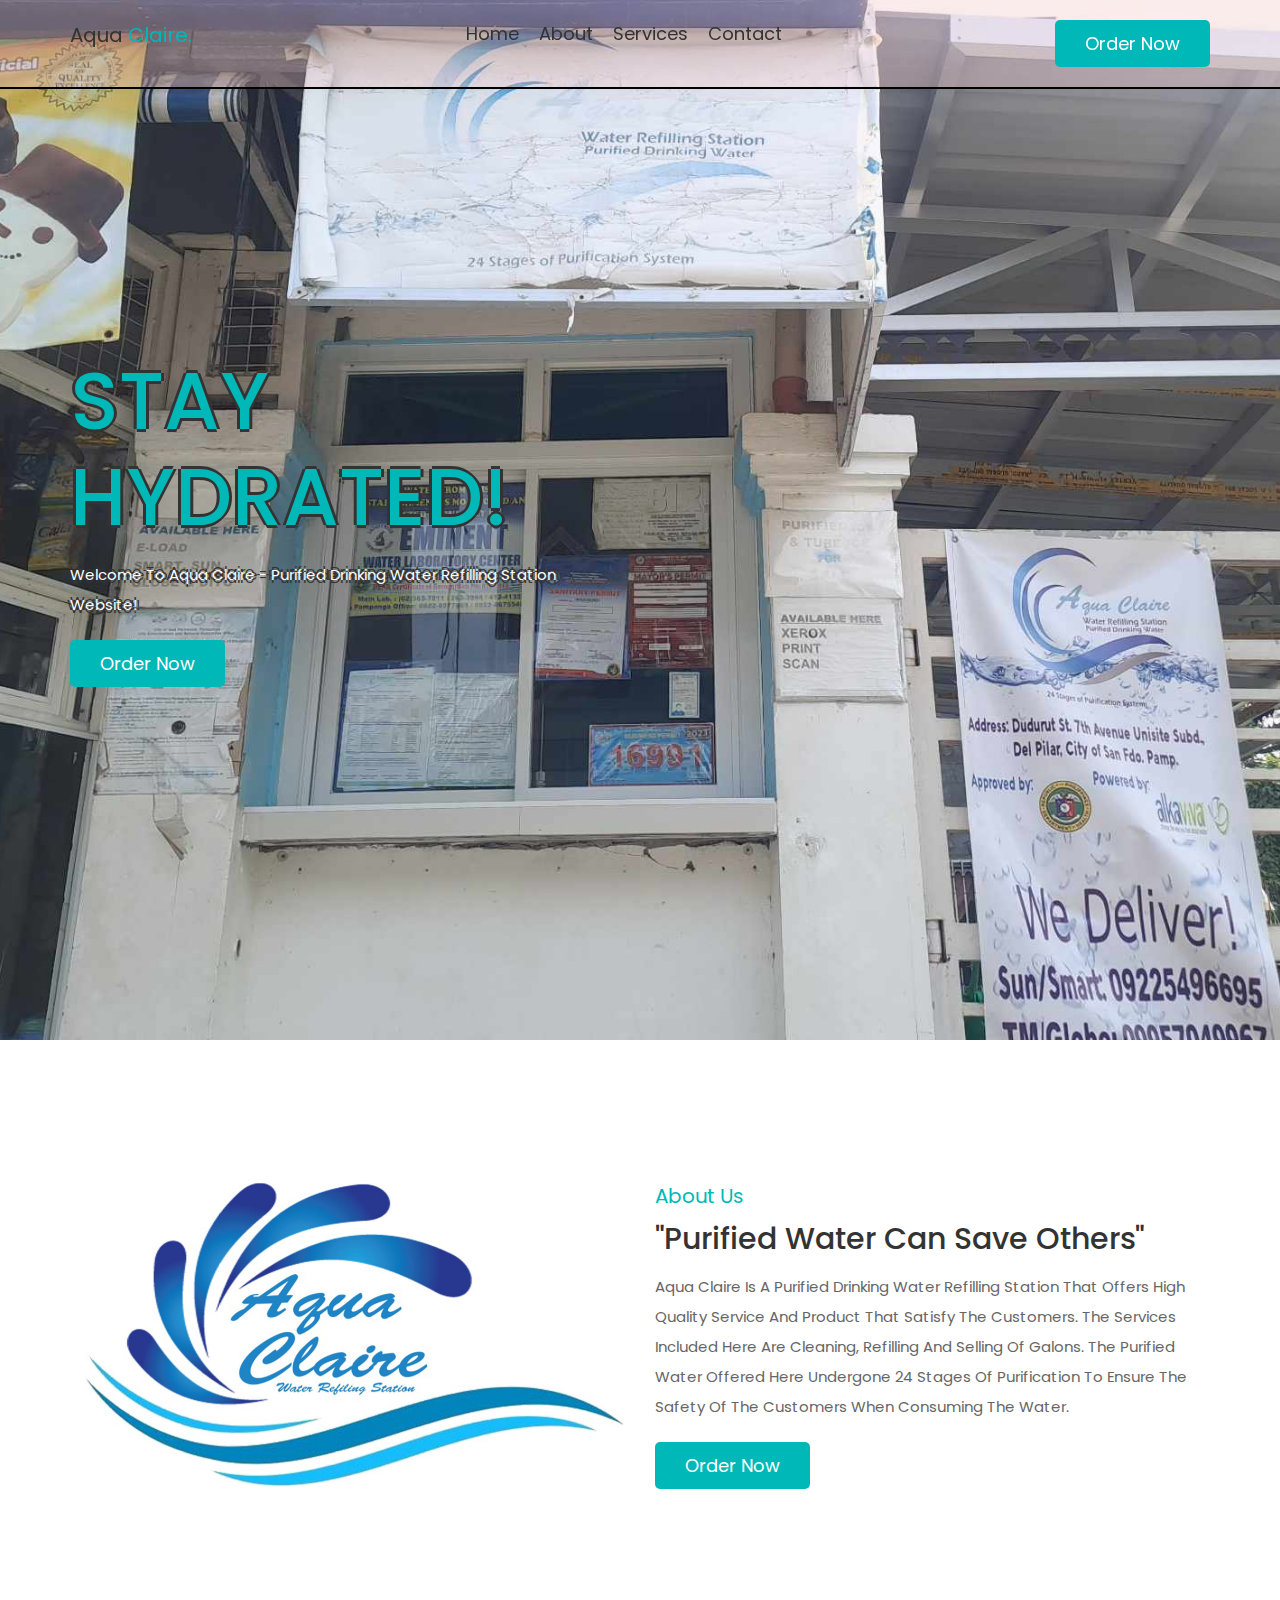
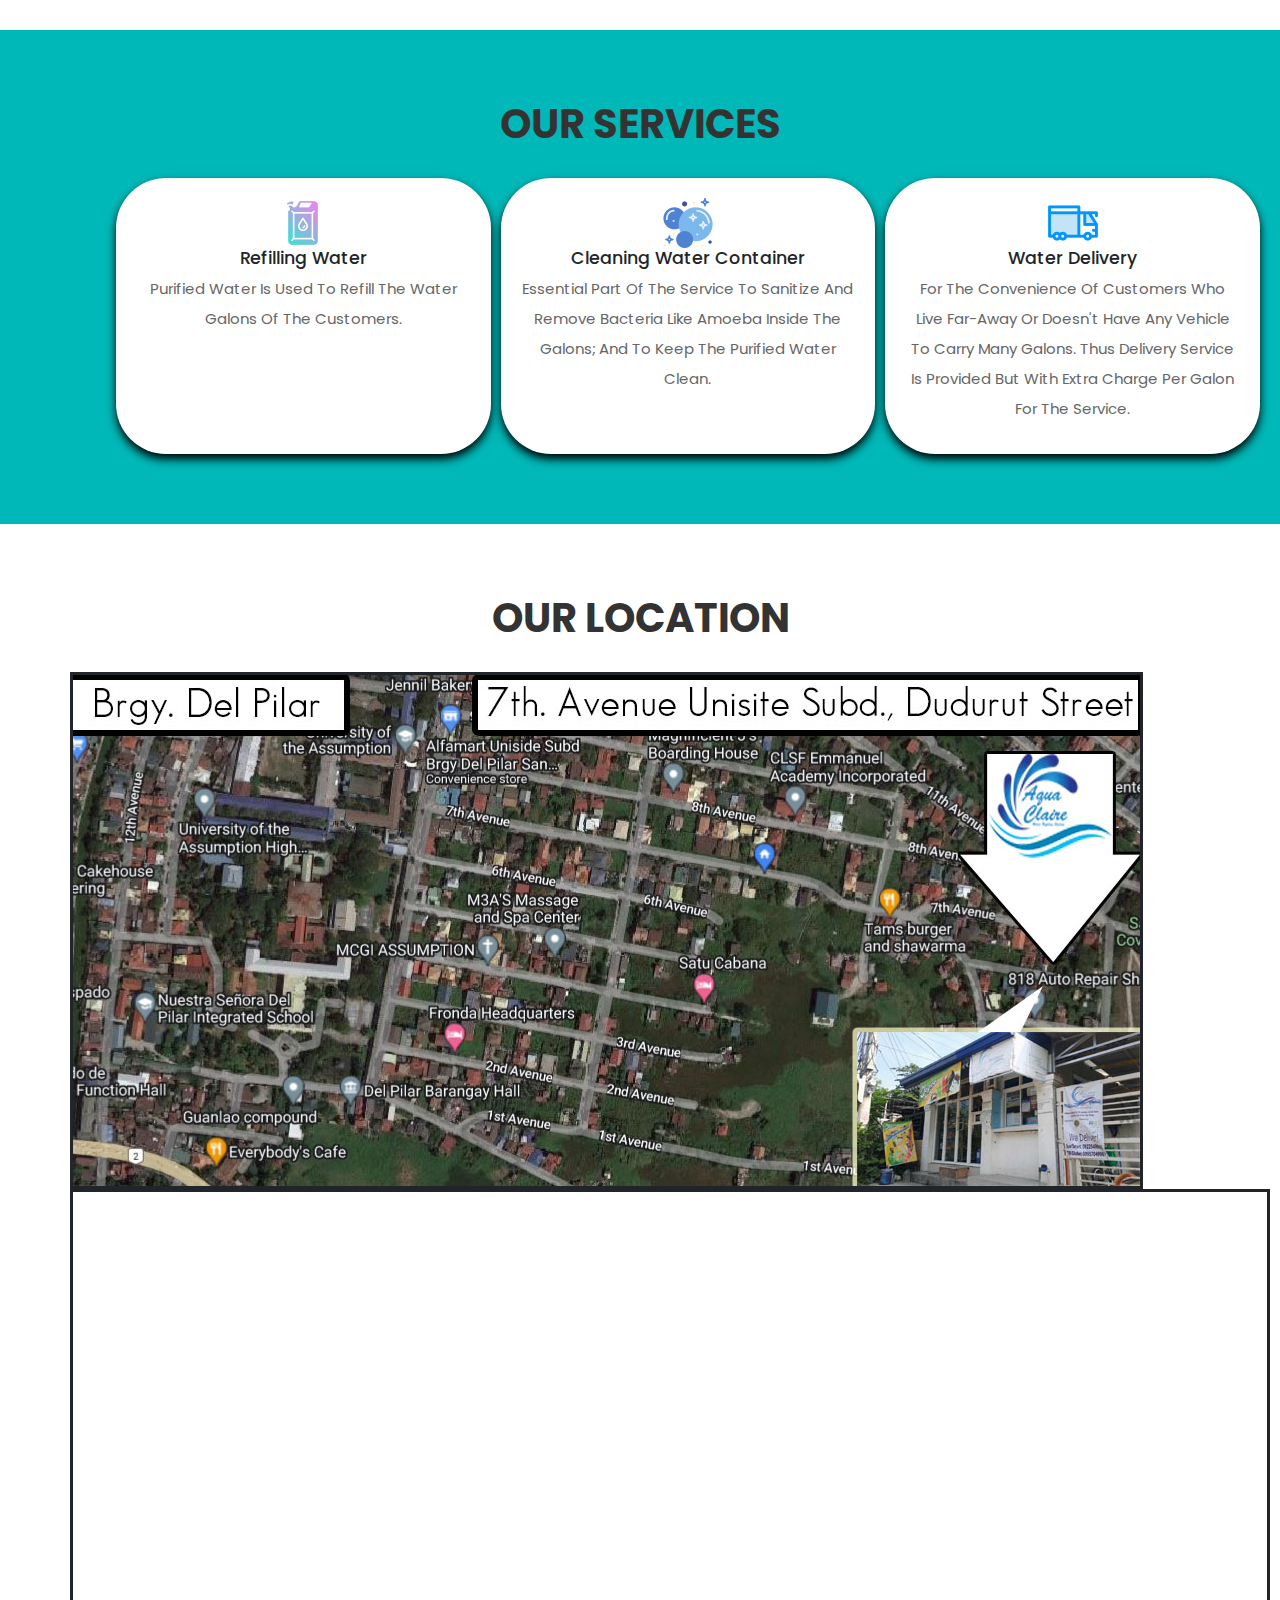
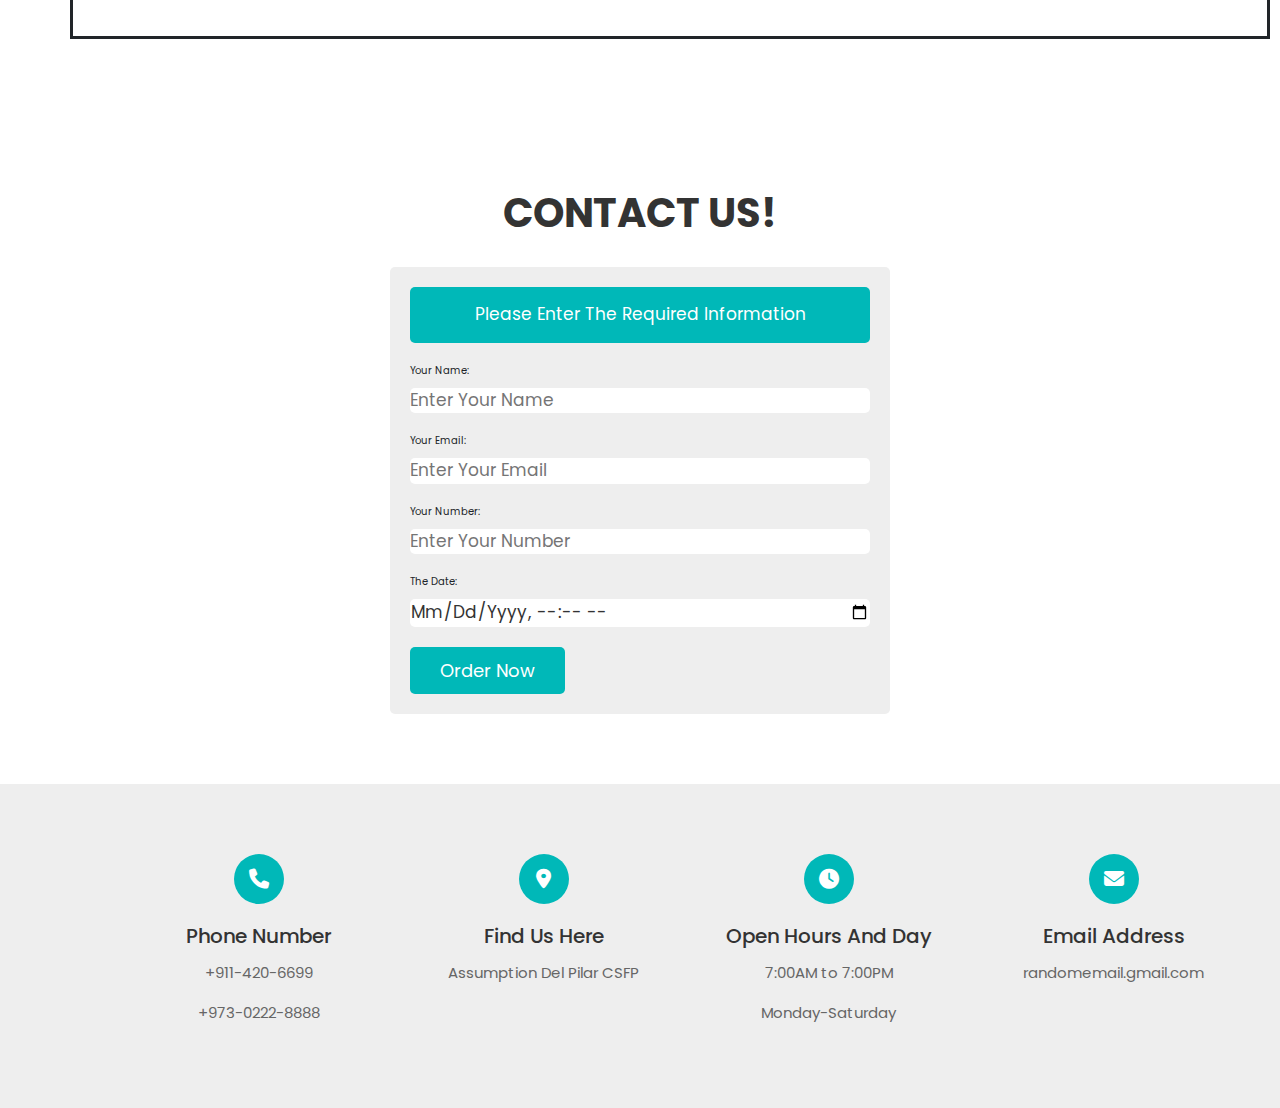
<file: index.html>
<!DOCTYPE html>
<html lang="en">
<head>
    <meta charset="UTF-8">
    <meta http-equiv="X-UA-Compatible" content="IE=edge">
    <meta name="viewport" content="width=device-width, initial-scale=1.0">
    <title>Water Station</title>
    <link rel="stylesheet" href="https://cdn.jsdelivr.net/npm/bootstrap@4.6.2/dist/css/bootstrap.min.css" integrity="sha384-xOolHFLEh07PJGoPkLv1IbcEPTNtaed2xpHsD9ESMhqIYd0nLMwNLD69Npy4HI+N" crossorigin="anonymous">
    <link rel="stylesheet" href="https://cdnjs.cloudflare.com/ajax/libs/font-awesome/6.4.0/css/all.min.css">
    <link rel="stylesheet" href="https://cdnjs.cloudflare.com/ajax/libs/bootstrap/4.6.1/css/bootstrap.min.css">
    <link rel="stylesheet" href="style.css">
</head>
<body>

<header class="header fixed-top">
    <div class="container">
        <div class="row align-times-center justify-content-between">
            <a href="index.html" class="logo">Aqua <span>Claire.</span> </a>

            <nav class="nav">
                <a href="index.html">Home</a>
                <a href="about.html">About</a>
                <a href="services.html">Services</a>
                <a href="contacts.html">Contact</a>
            </nav>
            
            <a href="#contact" class="link-btn">Order Now</a>

            <div id="menu-btn" class="fas fa-bars"></div>

        </div>
    </div>

</header>

<!-- home page -->

<section class="home" id="home">

    <div class="container">
        <div class="row min-vh-100 align-items-center">
            <div class="content text-center text-md-left">
                <h1>Stay Hydrated!</h1>
                <p>Welcome to Aqua Claire - Purified Drinking Water Refilling Station website!</p>
                <a href="contacts.html" class="link-btn" >Order now</a>
            </div>

        </div>
    </div>
    
   
</section>

<!-- home page -->

<!-- about page -->
<section class="about" id="about">

    <div class="container">

        <div class="row align-items-center">

            
            <div class="col-md-6 image">
                <div id="carouselExampleSlidesOnly" class="carousel slide" data-ride="carousel">
                    <div class="carousel-inner">
                      <div class="carousel-item active">
                        <img src="images/aqua-claire-logo-1.jpg" class="d-block w-100" alt="...">
                      </div>
                      <div class="carousel-item">
                        <img src="images/water-station-2.jpg" class="d-block w-100" alt="...">
                      </div>
                      <div class="carousel-item">
                        <img src="images/water-station-4.jpg" class="d-block w-100" alt="...">
                      </div>
                    </div>
                  
                </div>
            </div>
            

            <div class="col-md-6 content">
                <span>About us</span>
                <h3>"Purified water can save others"</h3>
            <p>
                Aqua Claire is a purified drinking water refilling station that offers high quality service and product that satisfy the customers. The services included here are cleaning, refilling and selling of galons. The Purified Water offered here undergone 24 stages of purification to ensure the safety of the customers when consuming the water.
            </p>
            <a href="contacts.html" class="link-btn">Order now</a>
            </div>
            
            
        </div>

    </div>
</section>

<!-- about page -->


<!-- services page -->

<section class="services" id="services">

    <h1 class="heading">Our Services</h1>

    <div class="box-container">

        <div class="box">
            <img src="images/refill water.png"  alt="">
            <h3>Refilling Water</h3>
            <p>Purified water is used to refill the water galons of the customers.</p>
        </div>

        <div class="box">
            <img src="images/bubbles.png"  alt="">
            <h3>Cleaning water container</h3>
            <p>Essential part of the service to sanitize and remove bacteria like amoeba inside the galons; and to keep the purified water clean.</p>
        </div>

        <div class="box">
            <img src="images/delivery.png"  alt="">
            <h3>Water Delivery</h3>
            <p>For the convenience of customers who live far-away or doesn't have any vehicle to carry many galons. Thus delivery service is provided but with extra charge per galon for the service.</p>
        </div>

</section>


<!-- services page -->

<!-- contact page -->

<section class="location" id="location">

    <h1 class="heading">Our Location</h1>
    <div class="container">
        <div class="row allign-items-center">
            <img src="images/Location-station.jpg" class="d-block w-150" style="border: solid;" alt="">
                
        </div>

        <div class="row allign-items-center">
            <p><iframe src="https://www.google.com/maps/embed?pb=!1m18!1m12!1m3!1d30825.00496573724!2d120.66639468956443!3d15.041166456867543!2m3!1f0!2f0!3f0!3m2!1i1024!2i768!4f13.1!3m3!1m2!1s0x3396f77b22bd78d5%3A0x5104decd45a9ce9a!2s6th%20Avenue%2C%20San%20Fernando%2C%20Pampanga!5e0!3m2!1sen!2sph!4v1685825049662!5m2!1sen!2sph" class="d-block w-150" width="1200" height="450" style="border:solid;" allowfullscreen="" loading="lazy" referrerpolicy="no-referrer-when-downgrade"></iframe></p>
        </div>
    </div>

</section>

<section class="contact" id="contact">

    <h1 class="heading">Contact Us!</h1>
    
    <form action="connect.php" method="post">
       
        <p class="message">Please enter the required Information</p>
        <span>Your name: </span>
        <input type="text" name="name" placeholder="enter your name" class="box">
        <span>Your email: </span>
        <input type="email" name="email" placeholder="enter your email" class="box">
        <span>Your number: </span>
        <input type="number" name="number" placeholder="enter your number" class="box">
        <span>The date: </span>
        <input type="datetime-local" name="date" class="box">
        <input type="submit" value="Order now" name="submit" class="link-btn">

    </form>


</section>
<!-- contact page -->


<section class="footer" id="footer">

    <div class="box-container container">


        <div class="box">
            <i class="fas fa-phone"></i>
            <h3>Phone number</h3>
            <p>+911-420-6699</p>
            <p>+973-0222-8888</p>
        </div>

        

        <div class="box">
            <i class="fas fa-map-marker-alt"></i>
            <h3>Find us here</h3>
            <p>Assumption Del Pilar CSFP</p>
        </div>

        <div class="box">
            <i class="fas fa-clock"></i>
            <h3>Open Hours and Day</h3>
            <p>7:00AM to 7:00PM</p>
            <p>Monday-Saturday</p>
        </div>

        <div class="box">
            <i class="fas fa-envelope"></i>
            <h3>email address</h3>
            <p>randomemail.gmail.com</p>
        </div>


    </div>
</section>

















<script src="script.js"></script>

<script src="https://cdn.jsdelivr.net/npm/jquery@3.5.1/dist/jquery.slim.min.js" integrity="sha384-DfXdz2htPH0lsSSs5nCTpuj/zy4C+OGpamoFVy38MVBnE+IbbVYUew+OrCXaRkfj" crossorigin="anonymous"></script>
<script src="https://cdn.jsdelivr.net/npm/bootstrap@4.6.2/dist/js/bootstrap.bundle.min.js" integrity="sha384-Fy6S3B9q64WdZWQUiU+q4/2Lc9npb8tCaSX9FK7E8HnRr0Jz8D6OP9dO5Vg3Q9ct" crossorigin="anonymous"></script>

</body>
</html>
</file>
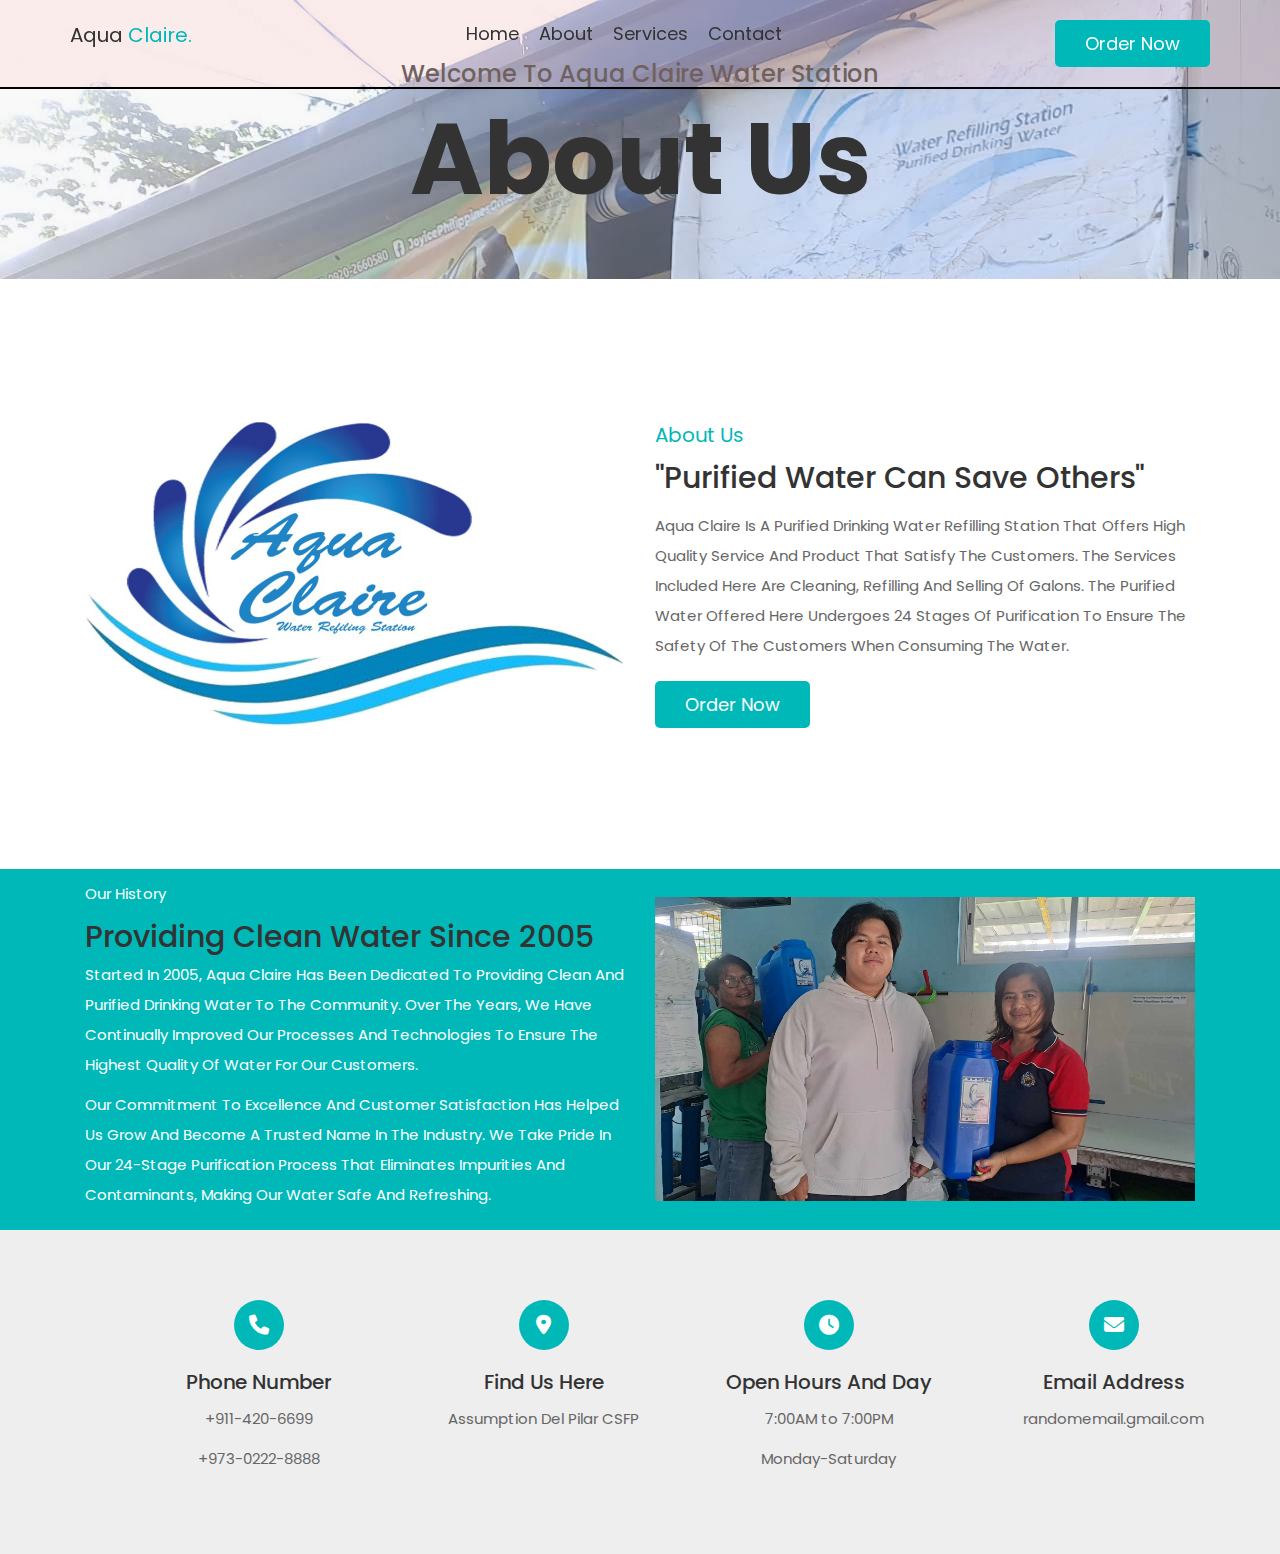
<file: about.html>
<!DOCTYPE html>
<html lang="en">
<head>
    <meta charset="UTF-8">
    <meta http-equiv="X-UA-Compatible" content="IE=edge">
    <meta name="viewport" content="width=device-width, initial-scale=1.0">
    <title>Water Station</title>
    <link rel="stylesheet" href="https://cdn.jsdelivr.net/npm/bootstrap@4.6.2/dist/css/bootstrap.min.css" integrity="sha384-xOolHFLEh07PJGoPkLv1IbcEPTNtaed2xpHsD9ESMhqIYd0nLMwNLD69Npy4HI+N" crossorigin="anonymous">
    <link rel="stylesheet" href="https://cdnjs.cloudflare.com/ajax/libs/font-awesome/6.4.0/css/all.min.css">
    <link rel="stylesheet" href="https://cdnjs.cloudflare.com/ajax/libs/bootstrap/4.6.1/css/bootstrap.min.css">
    <link rel="stylesheet" href="style.css">
</head>
<body>

    <section class="welcome-banner">
        <div class="container">
            <h2>Welcome to Aqua Claire Water Station</h2>
            <h1>About Us</h1>
        </div>
    </section>
    <header class="header fixed-top">
        <div class="container">
            <div class="row align-times-center justify-content-between">
                <a href="#home" class="logo">Aqua <span>Claire.</span> </a>
    
                <nav class="nav">
                    <a href="index.html">Home</a>
                    <a href="about.html">About</a>
                    <a href="services.html">Services</a>
                    <a href="contacts.html">Contact</a>
                </nav>
                
                <a href="contacts.html" class="link-btn">Order Now</a>
    
                <div id="menu-btn" class="fas fa-bars"></div>
    
            </div>
        </div>
    </header>

    <section class="about" id="about">
        <div class="container">
            <div class="row align-items-center">
                <div class="col-md-6 image">
                    <div id="carouselExampleSlidesOnly" class="carousel slide" data-ride="carousel">
                        <div class="carousel-inner">
                            <div class="carousel-item active">
                                <img src="images/aqua-claire-logo-1.jpg" class="d-block w-100" alt="...">
                            </div>
                            <div class="carousel-item">
                                <img src="images/water-station-2.jpg" class="d-block w-100" alt="...">
                            </div>
                            <div class="carousel-item">
                                <img src="images/water-station-4.jpg" class="d-block w-100" alt="...">
                            </div>
                        </div>
                    </div>
                </div>
                <div class="col-md-6 content">
                    <span>About us</span>
                    <h3>"Purified water can save others"</h3>
                    <p>Aqua Claire is a purified drinking water refilling station that offers high quality service and product that satisfy the customers. The services included here are cleaning, refilling and selling of galons. The Purified Water offered here undergoes 24 stages of purification to ensure the safety of the customers when consuming the water.</p>
                    <a href="contacts.html" class="link-btn">Order now</a>
                </div>
            </div>
        </div>
    </section>

    <section class="history" id="history">
        <div class="container">
            <div class="row align-items-center">
                <div class="col-md-6 content">
                    <span>Our History</span>
                    <h3>Providing Clean Water Since 2005</h3>
                    <p>Started in 2005, Aqua Claire has been dedicated to providing clean and purified drinking water to the community. Over the years, we have continually improved our processes and technologies to ensure the highest quality of water for our customers.</p>
                    <p>Our commitment to excellence and customer satisfaction has helped us grow and become a trusted name in the industry. We take pride in our 24-stage purification process that eliminates impurities and contaminants, making our water safe and refreshing.</p>
                </div>
                <div class="col-md-6 image">
                    <img src="images/346146498_121753174246036_8346813439438621290_n.jpg" class="d-block w-100" alt="...">
                </div>
            </div>
        </div>
    </section>

    <section class="footer" id="footer">
        <div class="box-container container">
            <div class="box">
                <i class="fas fa-phone"></i>
                <h3>Phone number</h3>
                <p>+911-420-6699</p>
                <p>+973-0222-8888</p>
            </div>
            <div class="box">
                <i class="fas fa-map-marker-alt"></i>
                <h3>Find us here</h3>
                <p>Assumption Del Pilar CSFP</p>
            </div>
            <div class="box">
                <i class="fas fa-clock"></i>
                <h3>Open Hours and Day</h3>
                <p>7:00AM to 7:00PM</p>
                <p>Monday-Saturday</p>
            </div>
            <div class="box">
                <i class="fas fa-envelope"></i>
                <h3>Email address</h3>
                <p>randomemail.gmail.com</p>
            </div>
        </div>
    </section>

    <script src="https://cdnjs.cloudflare.com/ajax/libs/jquery/3.6.0/jquery.min.js"></script>
    <script src="https://cdnjs.cloudflare.com/ajax/libs/bootstrap/4.6.1/js/bootstrap.min.js"></script>
    <script src="script.js"></script>
</body>
</html>
</file>
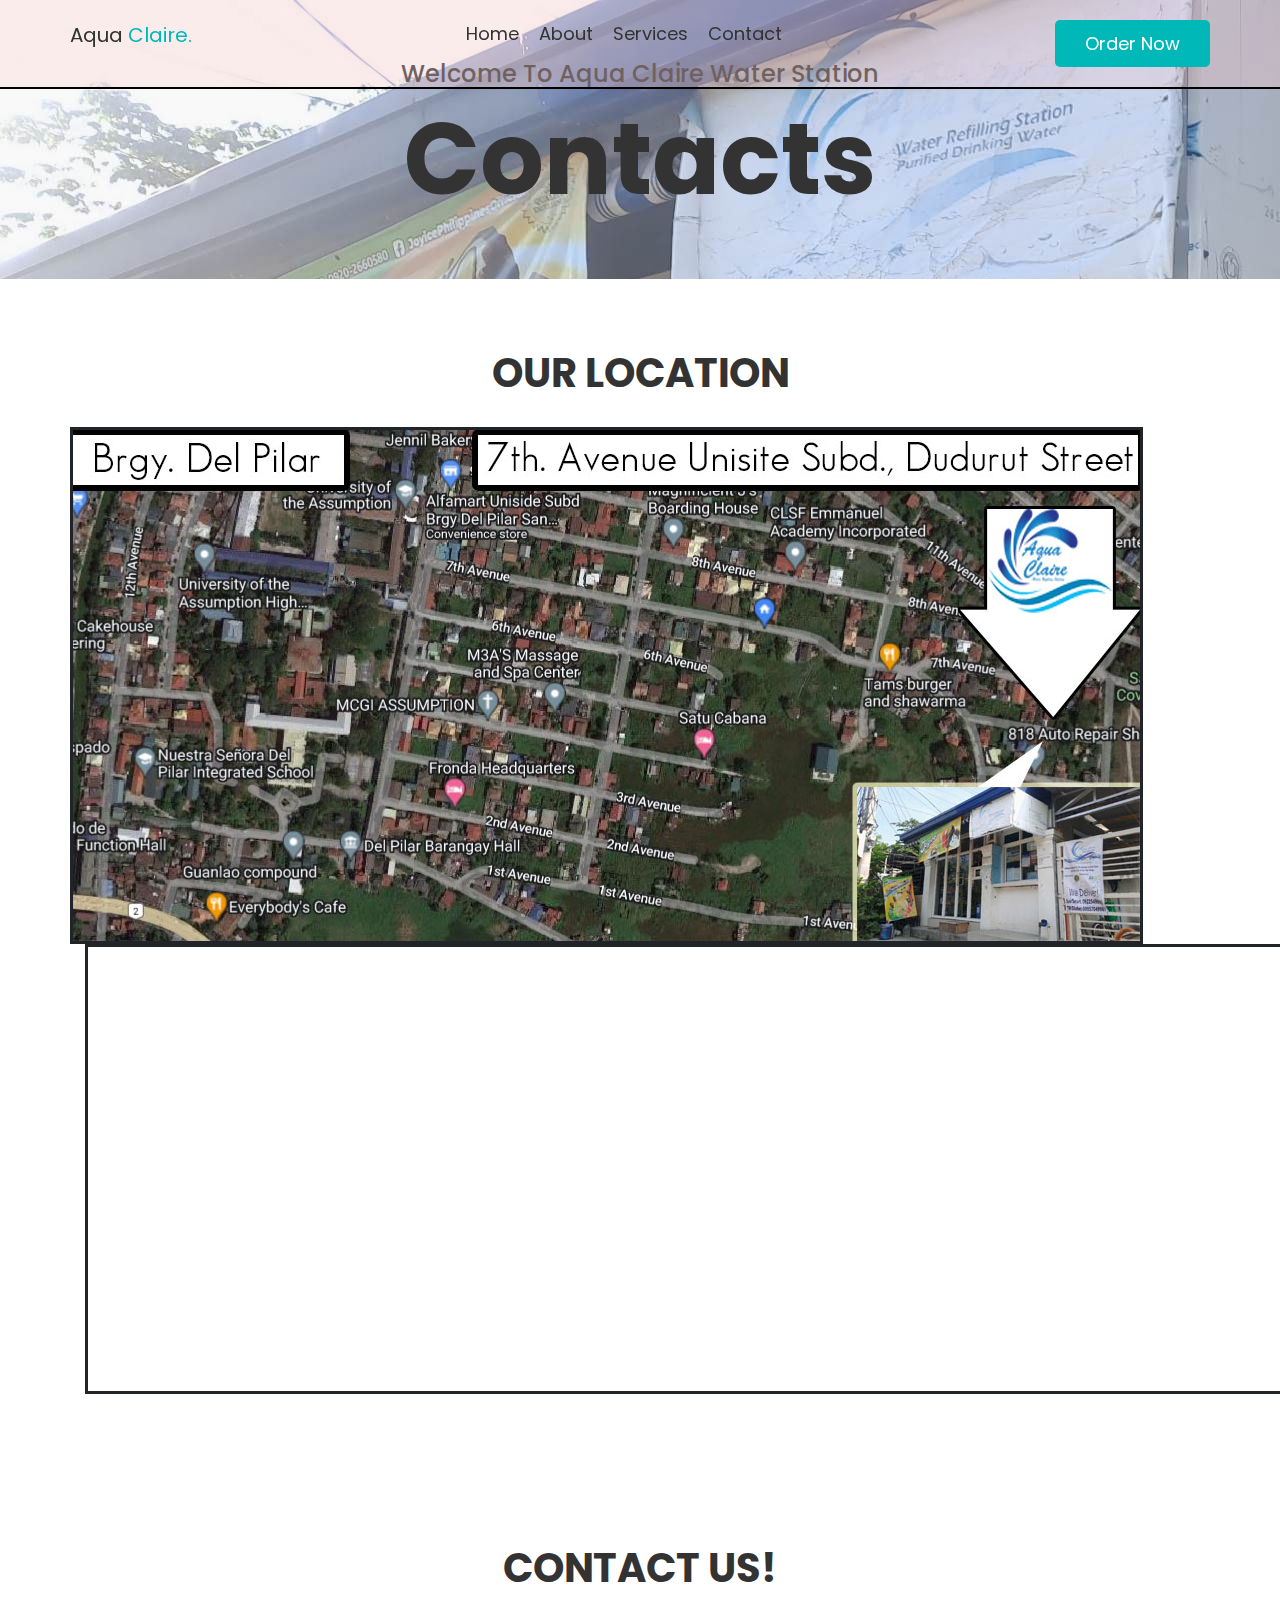
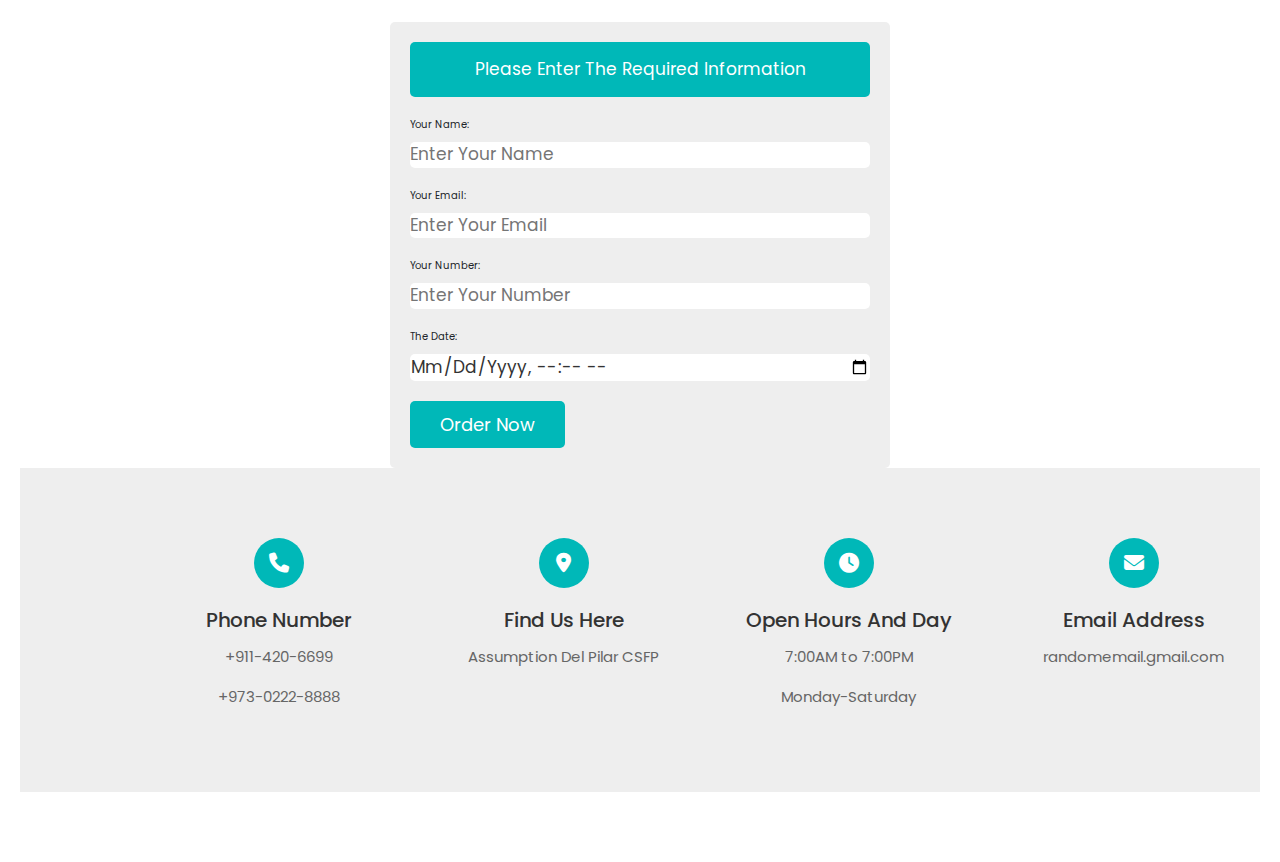
<file: contacts.html>
<!DOCTYPE html>
<html lang="en">
<head>
    <meta charset="UTF-8">
    <meta http-equiv="X-UA-Compatible" content="IE=edge">
    <meta name="viewport" content="width=device-width, initial-scale=1.0">
    <title>Water Station</title>
    <link rel="stylesheet" href="https://cdn.jsdelivr.net/npm/bootstrap@4.6.2/dist/css/bootstrap.min.css" integrity="sha384-xOolHFLEh07PJGoPkLv1IbcEPTNtaed2xpHsD9ESMhqIYd0nLMwNLD69Npy4HI+N" crossorigin="anonymous">
    <link rel="stylesheet" href="https://cdnjs.cloudflare.com/ajax/libs/font-awesome/6.4.0/css/all.min.css">
    <link rel="stylesheet" href="https://cdnjs.cloudflare.com/ajax/libs/bootstrap/4.6.1/css/bootstrap.min.css">
    <link rel="stylesheet" href="style.css">
</head>
<body>

    <section class="welcome-banner">
        <div class="container">
            <h2>Welcome to Aqua Claire Water Station</h2>
            <h1>Contacts</h1>
        </div>
    </section>

    <header class="header fixed-top">
        <div class="container">
            <div class="row align-times-center justify-content-between">
                <a href="#home" class="logo">Aqua <span>Claire.</span> </a>
    
                <nav class="nav">
                    <a href="index.html">Home</a>
                    <a href="about.html">About</a>
                    <a href="services.html">Services</a>
                    <a href="contacts.html">Contact</a>
                </nav>
                
                <a href="#contact" class="link-btn">Order Now</a>
    
                <div id="menu-btn" class="fas fa-bars"></div>
    
            </div>
        </div>
    
    </header>

    <section class="location" id="location">

        <h1 class="heading">Our Location</h1>
        <div class="container">
            <div class="row allign-items-center">
                <img src="images/Location-station.jpg" class="d-block w-150" style="border: solid;" alt="">
                    
            </div>

            <div class="d-block w-150">
                <p><iframe src="https://www.google.com/maps/embed?pb=!1m18!1m12!1m3!1d30825.00496573724!2d120.66639468956443!3d15.041166456867543!2m3!1f0!2f0!3f0!3m2!1i1024!2i768!4f13.1!3m3!1m2!1s0x3396f77b22bd78d5%3A0x5104decd45a9ce9a!2s6th%20Avenue%2C%20San%20Fernando%2C%20Pampanga!5e0!3m2!1sen!2sph!4v1685825049662!5m2!1sen!2sph" class="d-block w-150" width="1200" height="450" style="border:solid;" allowfullscreen="" loading="lazy" referrerpolicy="no-referrer-when-downgrade"></iframe></p>
            </div>
        </div>

    </section>

    <section class="contact" id="contact">

        <h1 class="heading">Contact Us!</h1>
        
        <form action="connect.php" method="post">
           
            <p class="message">Please enter the required Information</p>
            <span>Your name: </span>
            <input type="text" name="name" placeholder="enter your name" class="box">
            <span>Your email: </span>
            <input type="email" name="email" placeholder="enter your email" class="box">
            <span>Your number: </span>
            <input type="number" name="number" placeholder="enter your number" class="box">
            <span>The date: </span>
            <input type="datetime-local" name="date" class="box">
            <input type="submit" value="Order now" name="submit" class="link-btn">
    
        </form>



    <section class="footer" id="footer">

        <div class="box-container container">
    
    
            <div class="box">
                <i class="fas fa-phone"></i>
                <h3>Phone number</h3>
                <p>+911-420-6699</p>
                <p>+973-0222-8888</p>
            </div>
    
            
    
            <div class="box">
                <i class="fas fa-map-marker-alt"></i>
                <h3>Find us here</h3>
                <p>Assumption Del Pilar CSFP</p>
            </div>
    
            <div class="box">
                <i class="fas fa-clock"></i>
                <h3>Open Hours and Day</h3>
                <p>7:00AM to 7:00PM</p>
                <p>Monday-Saturday</p>
            </div>
    
            <div class="box">
                <i class="fas fa-envelope"></i>
                <h3>email address</h3>
                <p>randomemail.gmail.com</p>
            </div>
    
    
        </div>

<script src="script.js"></script>

<script src="https://cdn.jsdelivr.net/npm/jquery@3.5.1/dist/jquery.slim.min.js" integrity="sha384-DfXdz2htPH0lsSSs5nCTpuj/zy4C+OGpamoFVy38MVBnE+IbbVYUew+OrCXaRkfj" crossorigin="anonymous"></script>
<script src="https://cdn.jsdelivr.net/npm/bootstrap@4.6.2/dist/js/bootstrap.bundle.min.js" integrity="sha384-Fy6S3B9q64WdZWQUiU+q4/2Lc9npb8tCaSX9FK7E8HnRr0Jz8D6OP9dO5Vg3Q9ct" crossorigin="anonymous"></script>
</body>
</html>
</file>
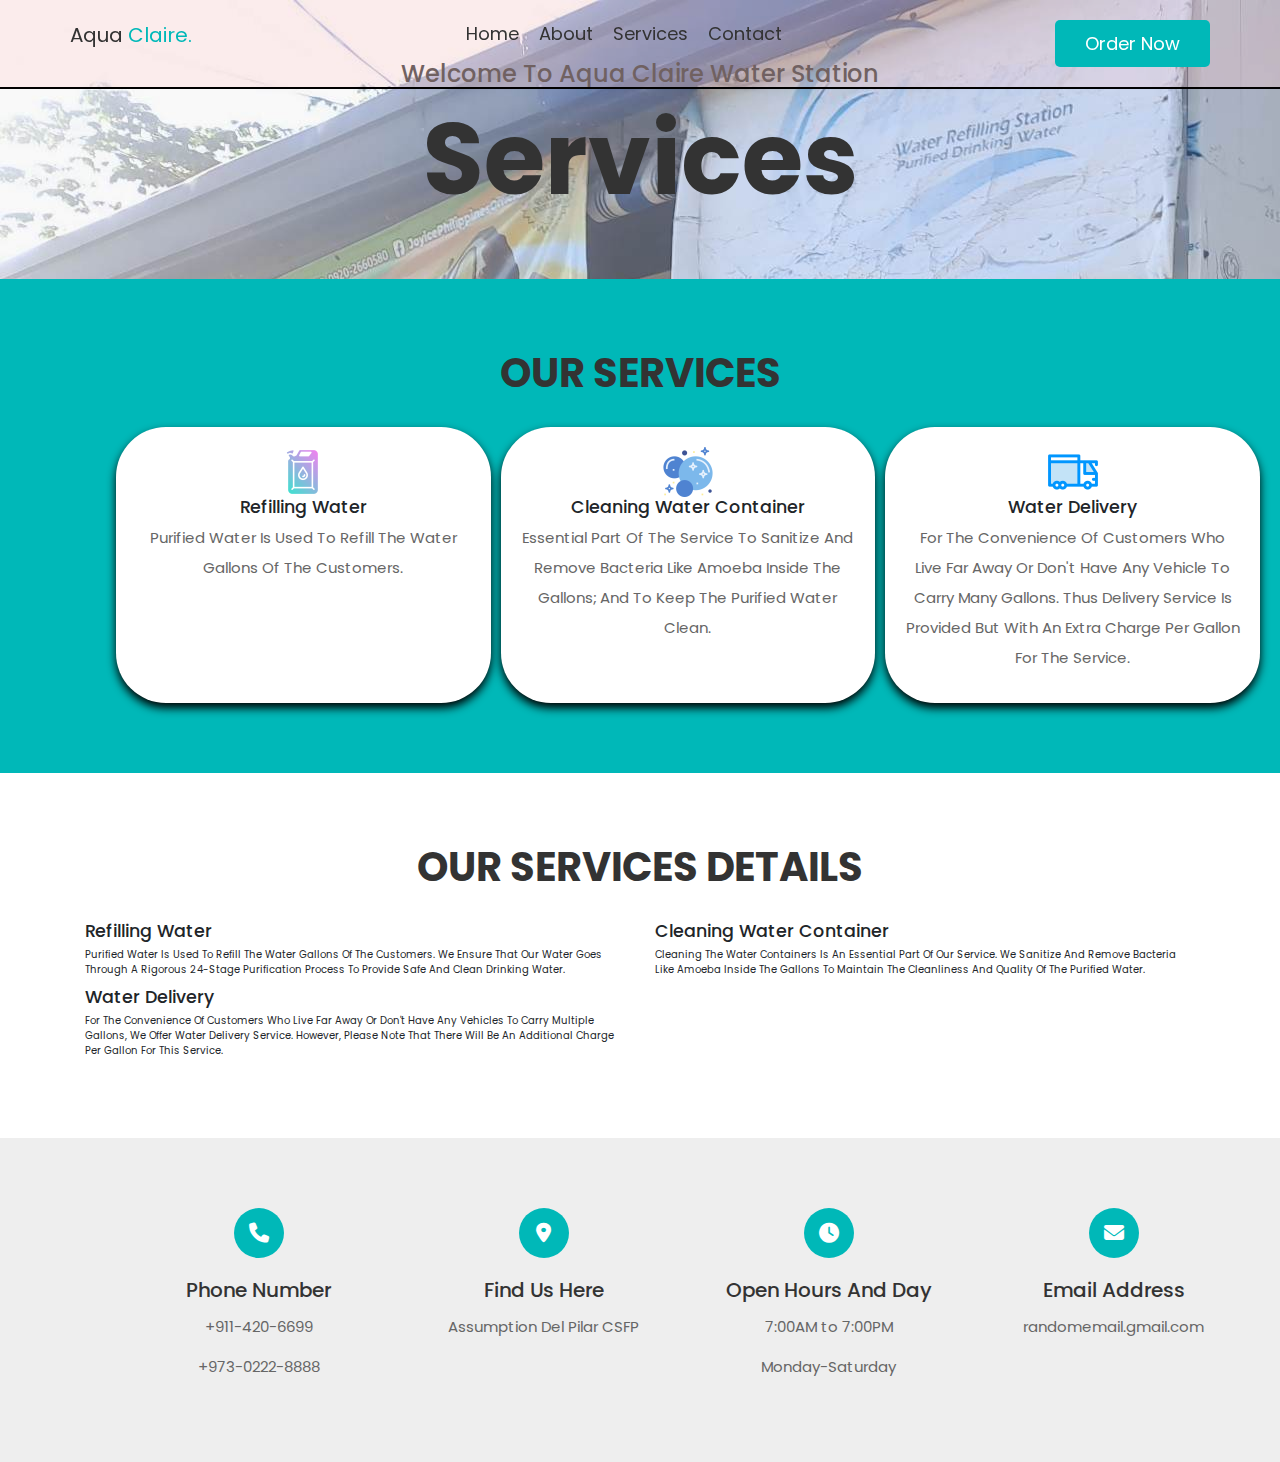
<file: services.html>
<!DOCTYPE html>
<html lang="en">
<head>
    <meta charset="UTF-8">
    <meta http-equiv="X-UA-Compatible" content="IE=edge">
    <meta name="viewport" content="width=device-width, initial-scale=1.0">
    <title>Water Station</title>
    <link rel="stylesheet" href="https://cdn.jsdelivr.net/npm/bootstrap@4.6.2/dist/css/bootstrap.min.css" integrity="sha384-xOolHFLEh07PJGoPkLv1IbcEPTNtaed2xpHsD9ESMhqIYd0nLMwNLD69Npy4HI+N" crossorigin="anonymous">
    <link rel="stylesheet" href="https://cdnjs.cloudflare.com/ajax/libs/font-awesome/6.4.0/css/all.min.css">
    <link rel="stylesheet" href="https://cdnjs.cloudflare.com/ajax/libs/bootstrap/4.6.1/css/bootstrap.min.css">
    <link rel="stylesheet" href="style.css">
</head>
<body>

    <header class="header fixed-top">
        <div class="container">
            <div class="row align-times-center justify-content-between">
                <a href="#home" class="logo">Aqua <span>Claire.</span> </a>
    
                <nav class="nav">
                    <a href="index.html">Home</a>
                    <a href="about.html">About</a>
                    <a href="services.html">Services</a>
                    <a href="contacts.html">Contact</a>
                </nav>
                
                <a href="contacts.html" class="link-btn">Order Now</a>
    
                <div id="menu-btn" class="fas fa-bars"></div>
    
            </div>
        </div>
    </header>

    
        
    <section class="welcome-banner">
        <div class="container">
            <h2>Welcome to Aqua Claire Water Station</h2>
            <h1>Services</h1>
        </div>
    </section>
    

 

    <section class="services" id="services">
        <h1 class="heading">Our Services</h1>
        <div class="box-container">
            <div class="box">
                <img src="images/refill water.png" alt="">
                <h3>Refilling Water</h3>
                <p>Purified water is used to refill the water gallons of the customers.</p>
            </div>
            <div class="box">
                <img src="images/bubbles.png" alt="">
                <h3>Cleaning Water Container</h3>
                <p>Essential part of the service to sanitize and remove bacteria like amoeba inside the gallons; and to keep the purified water clean.</p>
            </div>
            <div class="box">
                <img src="images/delivery.png" alt="">
                <h3>Water Delivery</h3>
                <p>For the convenience of customers who live far away or don't have any vehicle to carry many gallons. Thus delivery service is provided but with an extra charge per gallon for the service.</p>
            </div>
        </div>
    </section>

    <section class="services-details" id="services-details">
        <div class="container">
            <h1 class="heading">Our Services Details</h1>
            <div class="row">
                <div class="col-md-6">
                    <h3>Refilling Water</h3>
                    <p>Purified water is used to refill the water gallons of the customers. We ensure that our water goes through a rigorous 24-stage purification process to provide safe and clean drinking water.</p>
                </div>
                <div class="col-md-6">
                    <h3>Cleaning Water Container</h3>
                    <p>Cleaning the water containers is an essential part of our service. We sanitize and remove bacteria like amoeba inside the gallons to maintain the cleanliness and quality of the purified water.</p>
                </div>
            </div>
            <div class="row">
                <div class="col-md-6">
                    <h3>Water Delivery</h3>
                    <p>For the convenience of customers who live far away or don't have any vehicles to carry multiple gallons, we offer water delivery service. However, please note that there will be an additional charge per gallon for this service.</p>
                </div>
                <div class="col-md-6">
                    <!-- Add more service details here if needed -->
                </div>
            </div>
        </div>
    </section>


    <section class="footer" id="footer">
        <div class="box-container container">
            <div class="box">
                <i class="fas fa-phone"></i>
                <h3>Phone number</h3>
                <p>+911-420-6699</p>
                <p>+973-0222-8888</p>
            </div>
            <div class="box">
                <i class="fas fa-map-marker-alt"></i>
                <h3>Find us here</h3>
                <p>Assumption Del Pilar CSFP</p>
            </div>
            <div class="box">
                <i class="fas fa-clock"></i>
                <h3>Open Hours and Day</h3>
                <p>7:00AM to 7:00PM</p>
                <p>Monday-Saturday</p>
            </div>
            <div class="box">
                <i class="fas fa-envelope"></i>
                <h3>Email address</h3>
                <p>randomemail.gmail.com</p>
            </div>
        </div>
    </section>

    <script src="https://cdnjs.cloudflare.com/ajax/libs/jquery/3.6.0/jquery.min.js"></script>
    <script src="https://cdnjs.cloudflare.com/ajax/libs/bootstrap/4.6.1/js/bootstrap.min.js"></script>
    <script src="script.js"></script>
    
</body>
</html>
</file>
<file: style.css>
@import url('https://fonts.googleapis.com/css2?family=Poppins:ital,wght@1,600&display=swap');


:root{
    --blue: #00b8b8;
    --black: #333;
    --white: #fff;
    --light-color: #666;
    --light-bg: #eee;
    --border: .2rem solid rgba(0,0,0,1);
    --box-shadow:0 .5rem 1rem rgba(0,0,0,1);
    
}

*{
    font-family: 'Poppins', sans-serif;
    margin:0; padding:0;
    box-sizing: border-box;
    outline: none; border: none;
    text-decoration: none !important;
    text-transform: capitalize;
    
}

*::-webkit-scrollbar{
    height: .5rem;
    width: 1rem;

}

*::-webkit-scrollbar-track{
    background-color: transparent;
}

*::-webkit-scrollbar-thumb{
    background-color: var(--blue);
}

html{
    font-size: 62.5%;
    overflow-x: hidden;
    scroll-behavior: smooth;
    scroll-padding-top: 6.5rem;
}

section{
    padding: 7rem 2rem;

}

.heading{
    text-align: center;
    font-size: 4rem;
    color: var(--black);
    text-transform: uppercase;
    font-weight: bolder;
    margin-bottom: 3rem;
}

.link-btn{
    display: inline-block;
    padding: 1rem 3rem;
    border-radius: .5rem;
    background-color: var(--blue);
    cursor: pointer;
    font-size: 1.8rem;
    color: var(--white);
}

.link-btn:hover{
    background-color: var(--black);
    color: var(--white);
}

.header{
    padding: 2rem;
    border-bottom: var(--border);
    background-color: hsla(0, 100%, 90%, 0.3);;
}

.header.active{
    background-color: var(--white);
    box-shadow: var(--box-shadow);
    border: 0;
}

.header .logo{
    font-size: 2rem;
    color: var(--black);
}

.header .logo span{
    color: var(--blue);
}

.header .nav a{
    margin:0 1rem;
    font-size: 1.8rem;
    color: var(--black);


}

.header .nav a:hover{
    color: var(--blue);

}

#menu-btn{
    font-size: 2.5rem;
    color:var(--black);
    cursor: pointer;
    display: none;

}


.home{
    background:url(images/background.jpg) no-repeat;
    background-size: cover;
    background-position: center;
}

.home .content{
    width: 50rem;
}

.home .content h1{
    font-size: 8rem;
    text-transform: uppercase;
    color: var(--black);
    text-shadow: -3px 0px 0px var(--black),
    3px 0px 0px var(--black),
    0px -3px 0px var(--black),
    0px 3px 0px var(--black);color: var(--blue);
}

.home .content p{
    line-height: 2;
    font-size: 1.5rem;
    color: var(--white);
    text-shadow: -3px 0px 0px var(--black),
    3px 0px 0px var(--black),
    0px -3px 0px var(--black),
    0px 3px 0px var(--black);color: var(--white);
    padding: 1rem 0;

}



.about .row{
    min-height: 50vh;
}

.about .content span{
    font-size: 2rem;
    color: var(--blue);

}

.about .content h3{
    font-size: 3rem;
    color: var(--black);
    margin-top: 1rem;
}

.about .content p{
    padding: 1rem 0;
    font-size: 1.5rem;
    color: var(--light-color);
    line-height: 2;
}


.services{
    background-color: var(--blue);
}


.services .box-container{
    display: grid;
    margin-left: 1in;
    grid-template-columns: repeat(auto-fit, minmax(20rem, 1fr));
    gap: 1rem;

}



.services .box-container .box{
    text-align: center;
    padding: 2rem;
    background-color: var(--white);
    box-shadow: var(--box-shadow);
    border-radius: 5rem;

}

.services .box-container .box p{
    font-size: 1.5rem;
    color: var(--light-color);
    line-height: 2;
}


.contact form .message{
    margin-bottom: 2rem;
    border-radius: .5rem;
    background-color: var(--blue);
    padding: 1.5rem 1rem;
    font-size: 1.7rem;
    color: var(--white);


}


.contact form{
    border-radius: .5rem;
    background-color: var(--light-bg);
    padding: 2rem;
    margin:0 auto;
    max-width: 50rem;
}

.contact form .box{
    width: 100%;
    margin-top: 1rem;
    margin-bottom: 2rem;
    border-radius: .5rem;
    background-color: var(--white);
    font-size: 1.7rem;
    color: var(--black);

}

.contact form .message{
    text-align: center;
}


.footer{
    background-color: var(--light-bg);


}

.footer .box-container{
    display: grid;
    margin-left: 1in;
    grid-template-columns: repeat(auto-fit, minmax(20rem, 1fr));
    gap: 3rem;

}

.footer .box-container .box{
    text-align: center;
    
}

.footer .box-container .box i{
    height: 5rem;
    width: 5rem;
    border-radius: 50%;
    line-height: 5rem;
    font-size: 2rem;
    background-color: var(--blue);
    color: var(--white);
    margin-bottom: 1rem;

}

.footer .box-container .box h3{
    font-size: 2rem;
    margin: 1rem 0;
    color: var(--black);

}

.footer .box-container .box p{
    font-size: 1.5rem;
    color: var(--light-color);
    text-transform: none;
    line-height: 2;

}



.history{
    background-color: #00b8b8;
    padding: 1rem 0;
    font-size: 1.5rem;
    color: white;
    line-height: 2;
}


.history h3{
    font-size: 3rem;
    color: var(--black);
    margin-top: 1rem;

}




.welcome-banner {
    background-image: url(images/345231930_2520318898117300_573691742337659545_n.jpg);
    background-color: #f5f5f5;
    padding: 60px 0;
    text-align: center;
  }
  
  .welcome-banner h2 {
    font-size: 24px;
    color: #333;
    margin-bottom: 10px;
  }
  
  .welcome-banner h1 {
    font-size: 100px;
    color: #333;
    font-weight: 700;
    margin-bottom: 0;
  }
  

















@media (max-width:991px){

    html{
        font-size: 55%;
    }

    .header .link-btn{
        display: none;
    }

    section{
        padding: 5rem 2rem;
        
    }
}

@media (max-width:768px){

    section{
        padding: 3rem 1rem;
        
    }

    #menu-btn{
        display: inline-block;
        transition: .2s linear;
    }

    #menu-btn.fa-times{
        transform: rotate(180deg);
    }

    .header .nav{
        position: absolute;
        top:99%; left:0; right:0;
        background-color: var(--white);
        border-top: var(--border);
        border-bottom: var(--border);
        padding: 1rem 0;
        text-align: center;
        flex-flow: column;
        clip-path: polygon(0 0, 100% 0, 100% 0, 0 0);
        transition: .2s linear;
    }

    .header .nav.active{
        clip-path: polygon(0 0, 100% 0, 100% 100%, 0 100%);

    }

    .header .nav a{
        margin: 1rem 0;
        font-size: 2rem 0;
    }

    .home{
        background-position: left;
    }

    .home .content{
        width: auto;
    }


}



@media (max-width:450px){

    html{
        font-size: 50%;
    }

    .home .content h1{
        font-size: 4rem;
    }

    .heading{
        font-size: 3rem;

    }


}
</file>
